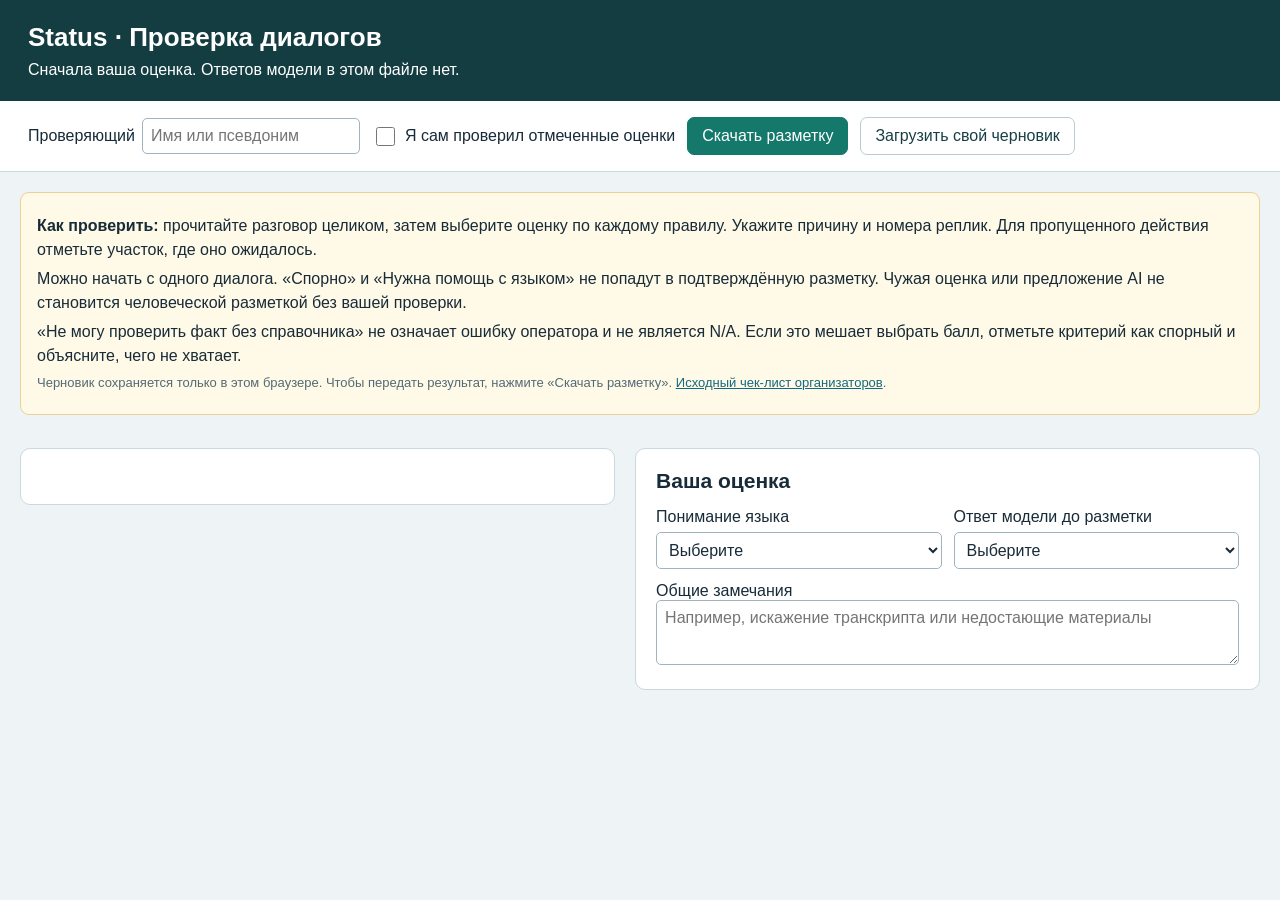
<file: cqa/review.html>
<!doctype html>
<html lang="ru"><head><meta charset="utf-8"><meta name="viewport" content="width=device-width,initial-scale=1">
<title>Status · Проверка диалогов</title>
<style>
:root{font-family:Segoe UI,Arial,sans-serif;color:#172b38;background:#eef3f6;font-size:16px}*{box-sizing:border-box}body{margin:0}header{padding:22px 28px;background:#143d42;color:white}h1{margin:0 0 8px;font-size:26px}h2{font-size:21px;margin:0 0 15px}h3{font-size:18px;margin:0 0 10px}p{line-height:1.5}button,select,input,textarea{font:inherit}button{cursor:pointer;border:1px solid #b8cbd2;border-radius:7px;padding:9px 14px;background:white;color:#173f45}button.primary{background:#14786b;color:white;border-color:#14786b}button:focus-visible,input:focus,select:focus,textarea:focus{outline:3px solid #68b7e5;outline-offset:1px}.toolbar{padding:16px 28px;background:white;border-bottom:1px solid #cad8df;display:flex;gap:12px;flex-wrap:wrap;align-items:center}.toolbar label{display:flex;gap:7px;align-items:center}input,textarea,select{border:1px solid #9fb4bf;border-radius:5px;padding:8px;background:white;max-width:100%;color:#172b38}textarea{width:100%;min-height:65px;resize:vertical}input[type=checkbox]{width:19px;height:19px}main{max-width:1500px;margin:auto;padding:20px}.intro{background:#fff9e7;border:1px solid #ead197;border-radius:9px;padding:16px;margin-bottom:18px}.intro p{margin:5px 0}.nav{display:flex;gap:8px;flex-wrap:wrap;margin:15px 0}.nav .active{background:#143d42;color:white}.layout{display:grid;grid-template-columns:minmax(340px,1fr) minmax(390px,1.05fr);gap:20px}.grid>label{display:block}.grid>label>select{display:block;width:100%;margin-top:6px}.layout{align-items:start}.layout>section:first-child{position:sticky;top:16px}.panel{background:white;border:1px solid #cad8df;border-radius:10px;padding:20px;min-width:0}.transcript{max-height:76vh;overflow:auto;padding-right:8px}.message{padding:12px;border-bottom:1px solid #dce5e9;border-left:4px solid #b7c6cd;margin-bottom:7px;background:#f8fafb;overflow-wrap:anywhere}.message.operator{border-left-color:#168474;background:#effaf7}.message.client{border-left-color:#457cb0}.meta{font-size:12px;color:#536c78;display:flex;flex-wrap:wrap;gap:8px;margin-bottom:7px}.text{white-space:pre-wrap;line-height:1.5}.criterion{border:1px solid #cfdbdf;border-radius:8px;padding:16px;margin:16px 0}.criterion label{display:block;font-size:14px;margin:12px 0 5px}.criterion label input,.criterion label select{display:block;margin-top:6px;width:100%}.rule{background:#f1f5f7;padding:12px;white-space:pre-wrap;line-height:1.5;font-size:14px}.options{padding-left:20px;font-size:14px;line-height:1.5}.grid{display:grid;grid-template-columns:1fr 1fr;gap:12px}.small{font-size:13px;color:#526b76}.notice{padding:12px;border-left:4px solid #e0a946;background:#fff7df}.state-confirmed{border-color:#168474}.state-disputed{border-color:#c59024}#saveStatus{font-size:13px}#errors{white-space:pre-wrap;color:#982e24;font-weight:600}a{color:#146980}.footer{padding:18px 0;font-size:14px;color:#526b76}@media(max-width:900px){.layout{grid-template-columns:1fr}.layout>section:first-child{position:static}.transcript{max-height:60vh}.grid{grid-template-columns:1fr}header,.toolbar{padding:16px}main{padding:12px}}@media print{header,.toolbar,.nav,.intro,.footer{display:none}.layout{display:block}.transcript{max-height:none;overflow:visible}.criterion,.message{break-inside:avoid}}
</style></head><body>
<header><h1>Status · Проверка диалогов</h1><div>Сначала ваша оценка. Ответов модели в этом файле нет.</div></header>
<div class="toolbar"><label>Проверяющий <input id="reviewer" placeholder="Имя или псевдоним"></label>
<label><input id="attestation" type="checkbox"> Я сам проверил отмеченные оценки</label>
<button id="download" class="primary">Скачать разметку</button><button id="importButton">Загрузить свой черновик</button>
<input type="file" id="importFile" accept=".json" hidden><span id="saveStatus"></span></div>
<main><div class="intro"><p><b>Как проверить:</b> прочитайте разговор целиком, затем выберите оценку по каждому правилу. Укажите причину и номера реплик. Для пропущенного действия отметьте участок, где оно ожидалось.</p>
<p>Можно начать с одного диалога. «Спорно» и «Нужна помощь с языком» не попадут в подтверждённую разметку. Чужая оценка или предложение AI не становится человеческой разметкой без вашей проверки.</p>
<p>«Не могу проверить факт без справочника» не означает ошибку оператора и не является N/A. Если это мешает выбрать балл, отметьте критерий как спорный и объясните, чего не хватает.</p>
<p class="small">Черновик сохраняется только в этом браузере. Чтобы передать результат, нажмите «Скачать разметку». <a href="source-checklist.pdf" target="_blank" rel="noopener">Исходный чек-лист организаторов</a>.</p></div>
<div id="errors" role="alert"></div><nav class="nav" id="nav"></nav><div class="layout"><section class="panel"><h2 id="dialogueTitle"></h2><p class="small" id="dialogueMeta"></p><div class="transcript" id="transcript"></div></section>
<section class="panel"><h2>Ваша оценка</h2><div id="exposureNotice" class="notice" hidden>Оценки модели для этого примера уже обсуждались. Карточка не показывает их снова, но проверка не считается слепой.</div><div class="grid"><label>Понимание языка<select id="languageConfidence"><option value="">Выберите</option><option value="confident">Уверенно понимаю</option><option value="needs_help">Нужна помощь с языком</option><option value="unknown">Не могу оценить</option></select></label><label>Ответ модели до разметки<select id="modelExposure"><option value="">Выберите</option><option value="not_seen">Не видел</option><option value="seen">Уже видел</option><option value="unsure">Не уверен</option></select></label></div>
<p class="small" id="checklistVersion"></p><div id="criteria"></div><label>Общие замечания<textarea id="caseNotes" placeholder="Например, искажение транскрипта или недостающие материалы"></textarea></label></section></div><p class="footer" id="progress"></p></main>
<script id="reviewData" type="application/json">__REVIEW_DATA__</script>
<script>
'use strict';
const data=JSON.parse(document.getElementById('reviewData').textContent), pack=data.package;
const storageKey='cqa-review-'+pack.package_id;
let review=structuredClone(data.template), active=0;
try{const saved=JSON.parse(localStorage.getItem(storageKey));if(saved&&saved.package_id===pack.package_id)review=saved}catch{}
const $=id=>document.getElementById(id);
function element(tag,text,cls){const x=document.createElement(tag);if(text!==undefined)x.textContent=text;if(cls)x.className=cls;return x}
function save(){review.reviewer=$('reviewer').value;review.human_attestation=$('attestation').checked;try{localStorage.setItem(storageKey,JSON.stringify(review));$('saveStatus').textContent='Черновик сохранён в браузере'}catch{$('saveStatus').textContent='Сохраните разметку кнопкой скачивания'}updateProgress()}
function updateProgress(){const all=review.records.flatMap(r=>Object.values(r.criteria));$('progress').textContent=`Подтверждено вами: ${all.filter(d=>d.state==='confirmed').length} из ${all.length} критериев. Спорно: ${all.filter(d=>d.state==='disputed').length}.`}
function select(options,value,onchange){const x=element('select');for(const [v,label]of options){const o=element('option',label);o.value=v;x.append(o)}x.value=value??'';x.onchange=()=>{onchange(x.value);save()};return x}
function field(parent,label,control){const x=element('label',label);x.append(control);parent.append(x);return control}
function refs(value,source){const ids=source.dialogue.transcript.map(m=>m.id),out=[];for(const token of value.split(/[\s,;]+/).filter(Boolean)){const match=token.match(/^(m\d+)-(m\d+)$/);if(match&&ids.includes(match[1])&&ids.includes(match[2])){const a=ids.indexOf(match[1]),b=ids.indexOf(match[2]);if(a<=b){out.push(...ids.slice(a,b+1));continue}}out.push(token)}return [...new Set(out)]}
function applicableNA(c,source){return c.na_conditions.filter(n=>!n.channels||n.channels.includes(source.dialogue.channel))}
function render(){const source=pack.records[active],row=review.records[active];$('nav').replaceChildren();pack.records.forEach((r,i)=>{const b=element('button',`${i+1}. ${r.dialogue.language} · ${r.conversation_id}`,i===active?'active':'');b.onclick=()=>{active=i;render()};$('nav').append(b)});
 $('dialogueTitle').textContent=source.conversation_id;$('dialogueMeta').textContent=`${source.dialogue.language} · ${source.dialogue.channel==='voice call'?'Звонок: только транскрипт, без оценки дикции':'Чат'} · ${source.dialogue.transcript.length} реплик`;
 $('transcript').replaceChildren();const roles={operator:'Оператор',client:'Клиент',bot:'Бот',system:'Система'};for(const m of source.dialogue.transcript){const box=element('div',undefined,'message '+m.speaker);const meta=element('div',undefined,'meta');meta.append(element('b',m.id),element('span',roles[m.speaker]),element('span',m.timestamp));box.append(meta,element('div',m.text,'text'));$('transcript').append(box)}
 $('exposureNotice').hidden=!source.known_model_exposure;$('languageConfidence').value=row.language_confidence;$('modelExposure').value=row.model_exposure;$('modelExposure').querySelector('[value="not_seen"]').disabled=source.known_model_exposure;
 $('languageConfidence').onchange=()=>{row.language_confidence=$('languageConfidence').value;save()};$('modelExposure').onchange=()=>{row.model_exposure=$('modelExposure').value;save()};$('caseNotes').value=row.notes;$('caseNotes').oninput=()=>{row.notes=$('caseNotes').value;save()};
 $('checklistVersion').textContent=`Правила выбранного чек-листа: ${pack.checklist.title}, версия ${pack.checklist.version}.`;$('criteria').replaceChildren();
 for(const c of pack.checklist.criteria){const d=row.criteria[c.id],box=element('article',undefined,'criterion state-'+d.state);box.append(element('h3',`${c.id}. ${c.title}`),element('p',`Вес: ${c.weight}. ${c.kind==='flag'?'Флаг не обнуляет общий балл.':''}`,'small'),element('div',c.rule,'rule'));
 if(c.channel_rules[source.dialogue.channel])box.append(element('p',c.channel_rules[source.dialogue.channel],'small'));const options=element('ul',undefined,'options');for(const o of c.options)options.append(element('li',`${o.value==='yes'?'Да':o.value==='no'?'Нет':o.value}: ${o.description}`));for(const n of applicableNA(c,source))options.append(element('li',`N/A: ${n.description}`));box.append(options);
 const choice=select([['','Выберите'],...c.options.map(o=>[o.value,o.value==='yes'?'Да':o.value==='no'?'Нет':o.value]),...(applicableNA(c,source).length?[['na','N/A']]:[])],d.answer,v=>{d.answer=v||null;if(v!=='na')d.na_condition_id=null;render()});field(box,'Оценка',choice);
 if(d.answer==='na')field(box,'Почему критерий неприменим',select([['','Выберите условие'],...applicableNA(c,source).map(n=>[n.id,n.description])],d.na_condition_id,v=>d.na_condition_id=v||null));
 if(c.requires_company_knowledge&&d.answer!=='na'){field(box,'Что удалось проверить',select([['','Выберите'],['observable_only','Только наблюдаемую полноту и факты внутри диалога'],['with_company_sources','Также продуктовые факты по материалам компании']],d.knowledge_scope,v=>d.knowledge_scope=v));const materials=element('textarea');materials.value=d.materials_note||'';materials.placeholder='Какой факт не проверен или название/версия использованного материала';materials.oninput=()=>{d.materials_note=materials.value;save()};field(box,'Материалы и ограничения проверки',materials)}
 const reason=element('textarea');reason.value=d.reason;reason.placeholder='Свяжите правило с конкретным фактом';reason.oninput=()=>{d.reason=reason.value;save()};field(box,'Короткое обоснование / причина спора',reason);
 const reference=element('input');reference.value=d.evidence_message_ids.join(', ');reference.placeholder='Например: m10, m14 или m10-m14';reference.oninput=()=>{d.evidence_message_ids=refs(reference.value,source);save()};field(box,'Ссылки на реплики или участок ожидаемого действия',reference);
 field(box,'Тип доказательства',select([['range','Наблюдаемое действие / контекст'],['missing_action','Пропущенное действие']],d.evidence_kind,v=>{d.evidence_kind=v;if(v!=='missing_action')d.expected_action=null;render()}));
 if(d.evidence_kind==='missing_action'){const expected=element('input');expected.value=d.expected_action||'';expected.placeholder='Какое действие ожидалось в этом участке';expected.oninput=()=>{d.expected_action=expected.value;save()};field(box,'Ожидаемое действие',expected)}
 field(box,'Состояние вашей проверки',select([['pending','Ещё не оценено'],['confirmed','Проверено и подтверждено мной'],['disputed','Спорно — не включать в точность']],d.state,v=>{d.state=v;d.confirmed_by_human=v==='confirmed';box.className='criterion state-'+v}));$('criteria').append(box)
 }updateProgress();}
function validationErrors(){const errors=[];for(const row of review.records){const source=pack.records.find(s=>s.conversation_id===row.conversation_id),ids=new Set(source.dialogue.transcript.map(m=>m.id));for(const c of pack.checklist.criteria){const d=row.criteria[c.id],prefix=`${row.conversation_id} / ${c.id}: `;if(d.state==='disputed'&&!d.reason.trim())errors.push(prefix+'объясните спор');if(d.state!=='confirmed')continue;
 if(!review.reviewer.trim()||!review.human_attestation)errors.push('Укажите проверяющего и подтвердите самостоятельную проверку.');if(row.language_confidence!=='confident')errors.push(prefix+'нужно уверенное понимание языка');if(!['seen','not_seen','unsure'].includes(row.model_exposure))errors.push(prefix+'отметьте знакомство с ответом модели');if(source.known_model_exposure&&row.model_exposure==='not_seen')errors.push(prefix+'ответ модели уже обсуждался');if(!c.options.some(o=>o.value===d.answer)&&!(d.answer==='na'&&applicableNA(c,source).some(n=>n.id===d.na_condition_id)))errors.push(prefix+'выберите оценку и допустимое условие N/A');if(!d.reason.trim()||!d.evidence_message_ids.length||d.evidence_message_ids.some(id=>!ids.has(id)))errors.push(prefix+'нужны причина и существующие ссылки');if(d.evidence_kind==='missing_action'&&!(d.expected_action||'').trim())errors.push(prefix+'укажите ожидаемое действие');if(c.requires_company_knowledge&&d.answer!=='na'&&!['observable_only','with_company_sources'].includes(d.knowledge_scope))errors.push(prefix+'укажите, проверяли ли вы факты по материалам компании');if(d.knowledge_scope==='with_company_sources'&&!(d.materials_note||'').trim())errors.push(prefix+'укажите использованные материалы');}}return [...new Set(errors)]}
function exportReview(){save();const errors=validationErrors();$('errors').textContent=errors.join('\n');if(errors.length){$('errors').scrollIntoView();return}review.reviewed_at=new Date().toISOString();review.label_source=review.records.some(r=>Object.values(r.criteria).some(d=>d.state==='confirmed'))?'human':'human_pending';save();const url=URL.createObjectURL(new Blob([JSON.stringify(review,null,2)],{type:'application/json;charset=utf-8'}));const a=element('a');a.href=url;a.download='cqa-human-review-'+new Date().toISOString().replace(/[:.]/g,'-')+'.json';a.click();setTimeout(()=>URL.revokeObjectURL(url),1000)}
function validImport(value){return value&&value.schema_version==='human-review-1.0'&&value.package_id===pack.package_id&&Array.isArray(value.records)&&value.records.length===pack.records.length&&value.records.every((r,i)=>r.conversation_id===pack.records[i].conversation_id&&r.dialogue_hash===pack.records[i].dialogue_hash&&r.criteria&&pack.checklist.criteria.every(c=>r.criteria[c.id]&&Array.isArray(r.criteria[c.id].evidence_message_ids)))}
 $('reviewer').value=review.reviewer;$('attestation').checked=review.human_attestation;$('reviewer').oninput=save;$('attestation').onchange=save;$('download').onclick=exportReview;$('importButton').onclick=()=>$('importFile').click();$('importFile').onchange=async()=>{try{const value=JSON.parse(await $('importFile').files[0].text());if(!validImport(value))throw Error('Файл относится к другому пакету или имеет неверную структуру');review=value;$('reviewer').value=review.reviewer;$('attestation').checked=review.human_attestation;save();render();$('errors').textContent=''}catch(e){$('errors').textContent='Не удалось загрузить: '+e.message}};
render();
</script></body></html>
</file>
